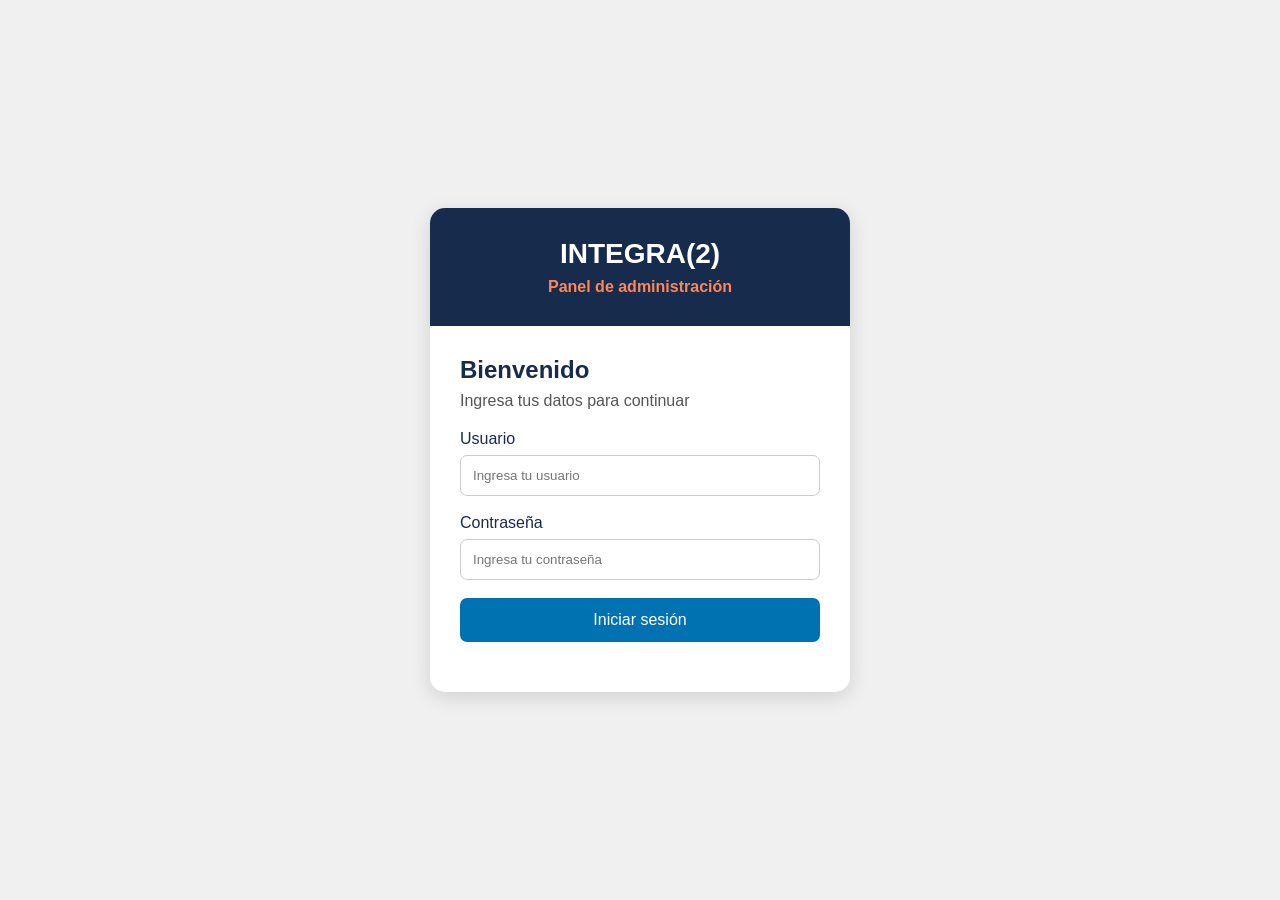
<file: ADMIN/index.html>
<!DOCTYPE html>
<html lang="en">
<head>
    <meta charset="UTF-8">
    <meta name="viewport" content="width=device-width, initial-scale=1.0">
    <title>INTEGRA(2)| ADMIN</title>
</head>
<body>
    
<!DOCTYPE html>
<html lang="es">
<head>
    <meta charset="UTF-8">
    <meta name="viewport" content="width=device-width, initial-scale=1.0">
    <title>INTEGRA(2) ADMIN</title>
    <link rel="stylesheet" href="estilos.css">
</head>
<body>
    <main class="contenedor-login">
        <div class="encabezado">
            <h1>INTEGRA(2)</h1>
            <p>Panel de administración</p>
        </div>
        <section class="login">
            <h2>Bienvenido</h2>
            <p>Ingresa tus datos para continuar</p>
            <form id="formulario-login">
                <label for="usuario">Usuario</label>
                <input type="text" id="usuario" placeholder="Ingresa tu usuario" required>
                <label for="contrasena">Contraseña</label>
                <input type="password" id="contrasena" placeholder="Ingresa tu contraseña" required>
                <button type="submit">Iniciar sesión</button>
                <p id="mensaje"></p>
            </form>
        </section>
    </main>

<section id="panel-admin" hidden>
    <header class="encabezado-admin">
        <div>
            <h1>INTEGRA(2)</h1>
            <p>Panel de administración</p>
        </div>
        <button id="cerrar-sesion">Cerrar sesión</button>
    </header>
    <main class="contenido-admin">
        <h2>¡Bienvenido, administrador!</h2>
        <p>¿Qué deseas administrar hoy?</p>
        <div class="opciones-admin">
            <button class="opcion-admin" data-seccion="horarios">
                <span>📅</span>
                <h3>Horarios</h3>
                <p>Subir y actualizar horarios de grupos.</p>
            </button>
            <button class="opcion-admin">
                <span>📢</span>
                <h3>Avisos</h3>
                <p>Publicar eventos y comunicados.</p>
            </button>
            <button class="opcion-admin">
                <span>📚</span>
                <h3>Asesorías</h3>
                <p>Registrar materias y horarios disponibles.</p>
            </button>
            <button class="opcion-admin">
                <span>👥</span>
                <h3>Directorio</h3>
                <p>Actualizar información del personal.</p>
            </button>
        </div>
    </main>
    <section id="admin-horarios" hidden>
        <button class="volver-menu">← Volver al menú</button>
        <h2>Administrar horarios</h2>
        <p>Sube o actualiza los horarios de los grupos.</p>
        <form id="formulario-horario">
            <label for="turno-horario">Turno</label>
            <select id="turno-horario" required>
                <option value="">Selecciona un turno</option>
                <option value="matutino">Matutino</option>
                <option value="vespertino">Vespertino</option>
            </select>
            <label for="grupo-horario">Grupo</label>
            <select id="grupo-horario" required>
                <option value="">Primero selecciona un turno</option>
            </select>

            </select>
            <label for="archivo-horario">Imagen del horario</label>
            <input type="file" id="archivo-horario"
                accept="image/*" required>
            <button type="submit">Guardar horario</button>
            <button type="button" id="eliminar-horario" hidden>
            Eliminar horario
            </button>
        </form>
        <p id="mensaje-horario"></p>
    </section>
</section>
<script src="script.js"></script>
</body>
</html>

</body>
</html>
</file>
<file: ADMIN/estilos.css>
* {
    box-sizing: border-box;
    margin: 0;
    padding: 0;
}
body {
    font-family: Arial, sans-serif;
    background-color: #F0F0F0;
    min-height: 100vh;
    display: flex;
    justify-content: center;
    align-items: center;
}
.contenedor-login {
    width: 90%;
    max-width: 420px;
    background-color: white;
    border-radius: 15px;
    overflow: hidden;
    box-shadow: 0 5px 20px #0002;
}
.encabezado {
    background-color: #172B4D;
    color: white;
    text-align: center;
    padding: 30px;
}
.encabezado h1 {
    font-size: 28px;
}
.encabezado p {
    color: #ff8656;
    margin-top: 8px;
    font-weight: bold;
}

.login {
    padding: 30px;
}

.login h2 {
    color: #172B4D;
    margin-bottom: 8px;
}

.login p {
    color: #555;
    margin-bottom: 20px;
}

form label {
    display: block;
    margin-bottom: 7px;
    color: #172B4D;
}

form input {
    width: 100%;
    padding: 12px;
    margin-bottom: 18px;
    border: 1px solid #ccc;
    border-radius: 7px;
}

form button {
    width: 100%;
    padding: 13px;
    background-color: #0072B2;
    color: white;
    border: none;
    border-radius: 7px;
    font-size: 16px;
    cursor: pointer;
}

.encabezado-admin {
    background-color: #172B4D;
    color: white;
    padding: 25px 40px;
    display: flex;
    justify-content: space-between;
    align-items: center;
    border-radius:15px ;
}

.encabezado-admin p {
    color: #56B4E9;
    margin-top: 5px;
}

#cerrar-sesion {
    padding: 10px 18px;
    border: none;
    border-radius: 7px;
    cursor: pointer;
}

.contenido-admin {
    padding: 40px;
}

.contenido-admin h2 {
    color: #172B4D;
    margin-bottom: 10px;
}

.opciones-admin {
    display: grid;
    grid-template-columns: repeat(2, 1fr);
    gap: 20px;
    margin-top: 30px;
}

.opcion-admin {
    background-color: white;
    border: 2px solid #56B4E9;
    border-radius: 12px;
    padding: 25px;
    text-align: left;
    cursor: pointer;
}

.opcion-admin span {
    font-size: 35px;
}

.opcion-admin h3 {
    color: #172B4D;
    margin: 12px 0;
}

.opcion-admin p {
    color: #555;
}

.opcion-admin:hover {
    border-color: #0072B2;
    transform: translateY(-3px);
}

/* HORAIROOOOOOOOOOS*/
#admin-horarios {
    background-color: white;
    max-width: 750px;
    margin: 30px auto;
    padding: 35px;
    border-radius: 15px;
    box-shadow: 0 5px 20px #0001;
}
#admin-horarios h2 {
    color: #172B4D;
    font-size: 25px;
    margin: 20px 0 25px;
}
#admin-horarios label {
    display: block;
    color: #172B4D;
    font-weight: bold;
    margin: 18px 0 8px;
}
#admin-horarios select,
#admin-horarios input[type="file"] {
    width: 100%;
    padding: 13px;
    border: 1px solid #D0D7E2;
    border-radius: 8px;
    background-color: #F8FAFC;
    font-size: 15px;
    color: #333;
}
#admin-horarios select:focus,
#admin-horarios input:focus {
    outline: none;
    border-color: #0072B2;
}
#admin-horarios button[type="submit"] {
    width: 100%;
    margin-top: 25px;
    padding: 14px;
    background-color: #0072B2;
    color: white;
    border: none;
    border-radius: 8px;
    font-size: 16px;
    font-weight: bold;
    cursor: pointer;
    transition: 0.2s;
}
#admin-horarios button[type="submit"]:hover {
    background-color: #172B4D;
}
#mensaje-horario {
    margin-top: 15px;
    font-weight: bold;
    text-align: center;
}
#admin-horarios .volver-menu {
    background: #EAF4FA;
    color: #0072B2;
    border: none;
    padding: 10px 16px;
    border-radius: 7px;
    cursor: pointer;
    font-weight: bold;
}
#eliminar-horario:not([hidden]) {
    display: inline-block;
}
</file>
